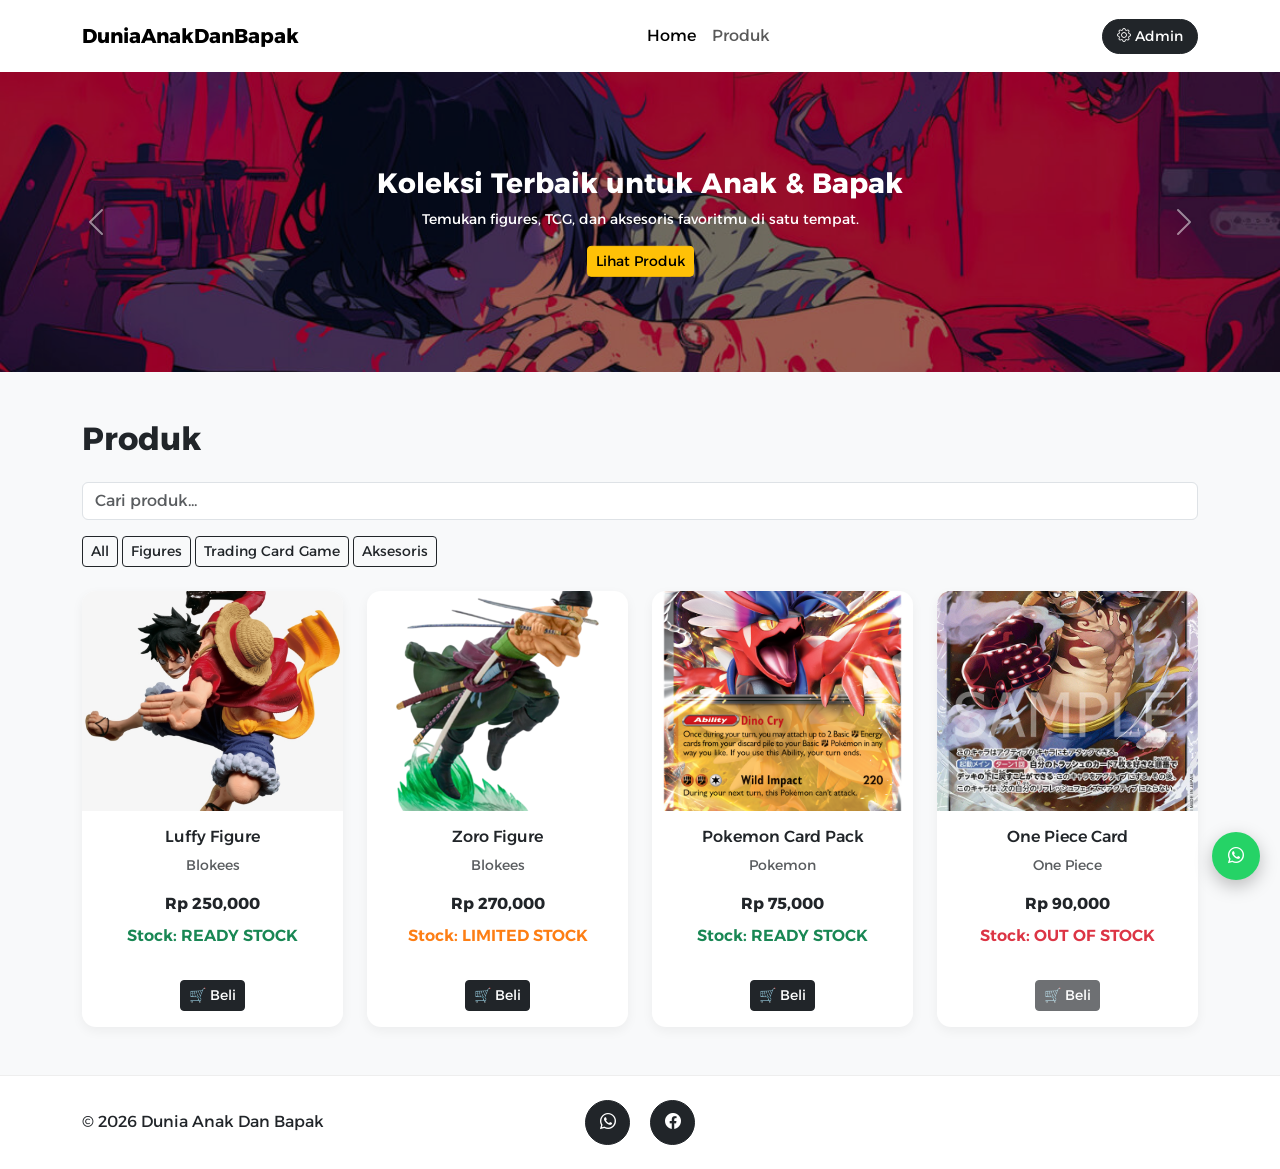
<file: index.html>
<!DOCTYPE html>
<html lang="en">
<head>
  <meta charset="UTF-8">
  <meta name="viewport" content="width=device-width, initial-scale=1">

  <title>Dunia Anak Dan Bapak</title>

  <link href="https://cdn.jsdelivr.net/npm/bootstrap@5.3.3/dist/css/bootstrap.min.css" rel="stylesheet">
  <link href="https://fonts.googleapis.com/css2?family=Alexandria:wght@300;400;600;700&display=swap" rel="stylesheet">

  <!-- ICON -->
  <link href="https://cdn.jsdelivr.net/npm/bootstrap-icons/font/bootstrap-icons.css" rel="stylesheet">

  <link rel="stylesheet" href="css/style.css">
</head>

<body>

<!-- Navbar -->
<nav class="navbar navbar-expand-lg bg-white shadow-sm py-3">
  <div class="container">
    
    <!-- Logo -->
    <a class="navbar-brand fw-bold" href="index.html">DuniaAnakDanBapak</a>

    <!-- Toggle -->
    <button class="navbar-toggler" data-bs-toggle="collapse" data-bs-target="#navMenu">
      ☰
    </button>

    <!-- Menu -->
    <div class="collapse navbar-collapse" id="navMenu">

      <!-- CENTER MENU -->
      <ul class="navbar-nav mx-auto">
        <li class="nav-item">
          <a class="nav-link active" href="index.html">Home</a>
        </li>
        <li class="nav-item">
          <a class="nav-link" href="product.html">Produk</a>
        </li>
      </ul>

      <!-- RIGHT MENU -->
      <div class="d-flex align-items-center gap-3">

        <!-- ADMIN BUTTON -->
        <a href="admin.html" class="btn btn-dark btn-sm">
          <i class="bi bi-gear"></i> Admin
        </a>

      </div>

    </div>
  </div>
</nav>

<!-- Hero -->
<section class="hero-carousel">

  <div id="mainCarousel" class="carousel slide" data-bs-ride="carousel" data-bs-interval="4000">

    <div class="carousel-inner">

      <!-- SLIDE 1 -->
      <div class="carousel-item active">
        <img src="assets/img/ban1.png" class="d-block w-100 hero-img">
        <div class="carousel-caption">
          <h2 class="fw-bold">Koleksi Terbaik untuk Anak & Bapak</h2>
          <p>Temukan figures, TCG, dan aksesoris favoritmu di satu tempat.</p>
          <a href="product.html" class="btn btn-warning btn-sm">Lihat Produk</a>
        </div>
      </div>

      <!-- SLIDE 2 -->
      <div class="carousel-item">
        <img src="assets/img/ban2.png" class="d-block w-100 hero-img">
        <div class="carousel-caption">
          <h2 class="fw-bold">Figure & Koleksi Eksklusif</h2>
          <p>Koleksi limited dan rare item siap untuk kamu miliki.</p>
          <a href="product.html" class="btn btn-warning btn-sm">Belanja Sekarang</a>
        </div>
      </div>

      <!-- SLIDE 3 -->
      <div class="carousel-item">
        <img src="assets/img/ban3.png" class="d-block w-100 hero-img">
        <div class="carousel-caption">
          <h2 class="fw-bold">Trading Card Game Populer</h2>
          <p>Dari Pokemon hingga One Piece, semua ada di sini.</p>
          <a href="product.html" class="btn btn-warning btn-sm">Explore</a>
        </div>
      </div>

    </div>

    <!-- CONTROL -->
    <button class="carousel-control-prev" type="button" data-bs-target="#mainCarousel" data-bs-slide="prev">
      <span class="carousel-control-prev-icon"></span>
    </button>

    <button class="carousel-control-next" type="button" data-bs-target="#mainCarousel" data-bs-slide="next">
      <span class="carousel-control-next-icon"></span>
    </button>

  </div>

</section>

<!-- Search + Filter -->
<section class="container py-5">

  <h2 class="mb-4">Produk</h2>

  <input type="text" id="searchInput" class="form-control mb-3" placeholder="Cari produk...">

  <!-- Category -->
  <div class="mb-3">
    <button class="btn btn-outline-dark btn-sm" onclick="setCategory('All')">All</button>
    <button class="btn btn-outline-dark btn-sm" onclick="setCategory('Figures')">Figures</button>
    <button class="btn btn-outline-dark btn-sm" onclick="setCategory('TCG')">Trading Card Game</button>
    <button class="btn btn-outline-dark btn-sm" onclick="setCategory('Accessories')">Aksesoris</button>
  </div>

  <div class="mb-4" id="subFilter"></div>

  <div class="row g-4" id="productList"></div>

</section>
<!-- 🔍 PRODUCT DETAIL MODAL -->
<div class="modal fade" id="productModal" tabindex="-1">
  <div class="modal-dialog modal-lg modal-dialog-centered">
    <div class="modal-content">

      <div class="modal-body p-4">
        <div class="row">

          <!-- IMAGE -->
          <div class="col-md-6 text-center">
            <img id="modalImage" class="img-fluid modal-img">
          </div>

          <!-- INFO -->
          <div class="col-md-6">

            <h4 id="modalName" class="fw-bold"></h4>
            <p id="modalCategory" class="text-muted"></p>

            <h5 id="modalPrice" class="fw-bold mt-2"></h5>
            <p id="modalStock" class="mt-2"></p>

            <hr>

            <p class="small text-muted">
              Produk koleksi berkualitas tinggi, cocok untuk kolektor maupun hadiah spesial.
            </p>

            <a id="modalBuyBtn" target="_blank" class="btn btn-dark w-100">
              <i class="bi bi-cart"></i> Beli Sekarang
            </a>

          </div>

        </div>
      </div>

    </div>
  </div>
</div>

<!-- Footer Modern -->
<footer class="footer-modern py-4">
  <div class="container">
    <div class="row align-items-center text-center text-lg-start">

      <!-- Kiri -->
      <div class="col-lg-4 mb-3 mb-lg-0">
        © 2026 Dunia Anak Dan Bapak
      </div>

      <!-- Tengah -->
      <div class="col-lg-4 mb-3 mb-lg-0 text-center">
        <a class="btn btn-dark btn-social mx-2" href="https://wa.me/6289601990444?text=Halo%20saya%20ingin%20bertanya%20tentang%20Produk-produk" target="_blank"><i class="bi bi-whatsapp"></i></a>
        <a class="btn btn-dark btn-social mx-2" href="https://www.facebook.com/soncantare" target="_blank">
          <i class="bi bi-facebook"></i>
        </a>
        <!-- <a class="btn btn-dark btn-social mx-2" href="#"><i class="bi bi-linkedin"></i></a> -->
      </div>

      <!-- Kanan -->
      <div class="col-lg-4 text-lg-end">
        <!-- <a class="link-dark text-decoration-none me-3" href="#">Privacy Policy</a>
        <a class="link-dark text-decoration-none" href="#">Terms of Use</a> -->
      </div>

    </div>
  </div>
</footer>

<!-- FAB WhatsApp -->
<a href="https://wa.me/6289601990444?text=Halo%20saya%20ingin%20bertanya%20tentang%20Produk-produk"
   class="fab-wa" target="_blank">
  <i class="bi bi-whatsapp"></i>
  <span class="fab-text">Perlu Bantuan?</span>
</a>

<script src="https://cdn.jsdelivr.net/npm/bootstrap@5.3.3/dist/js/bootstrap.bundle.min.js"></script>
<script src="js/script.js"></script>

</body>
</html>
</file>
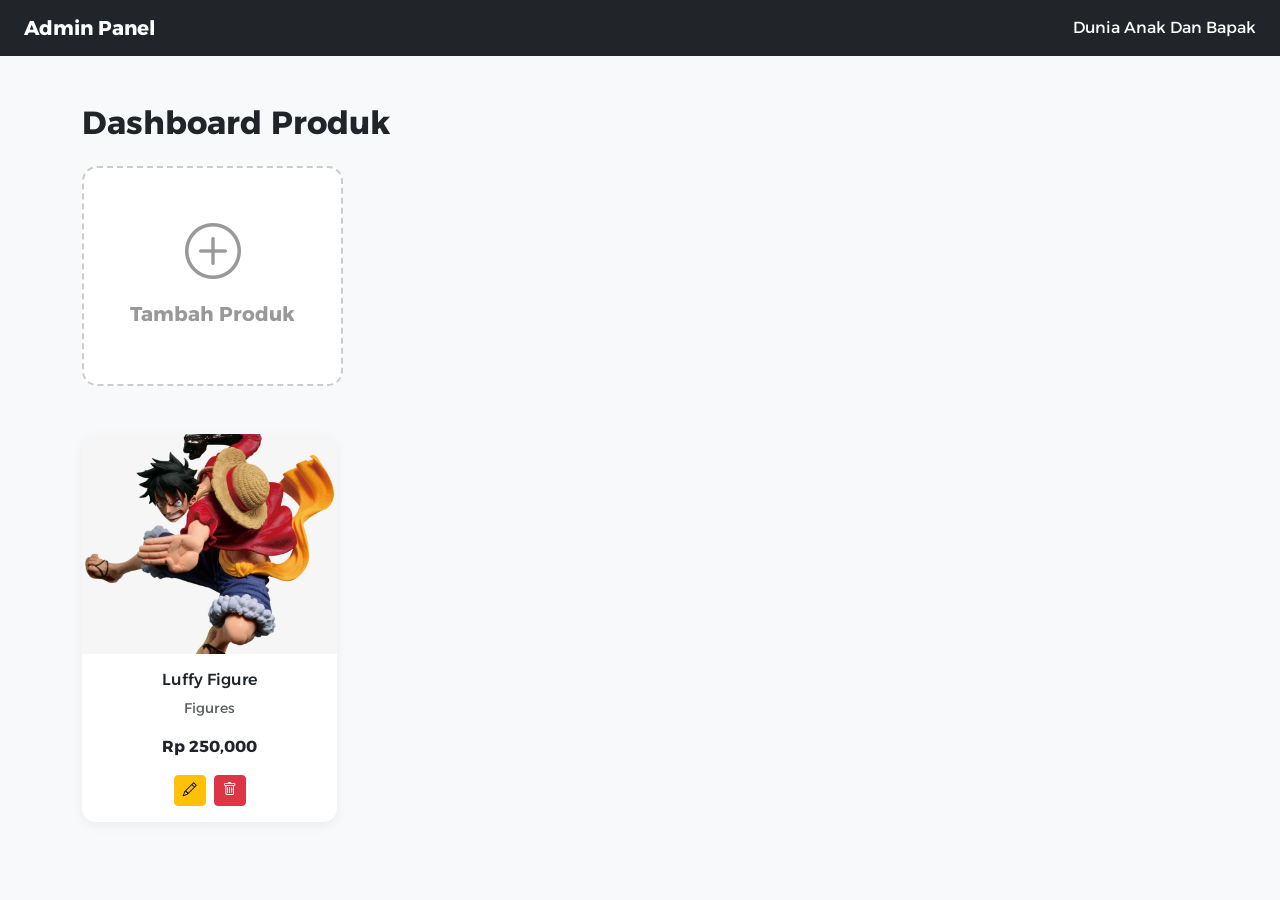
<file: admin.html>
<!DOCTYPE html>
<html lang="en">
<head>
  <meta charset="UTF-8">
  <meta name="viewport" content="width=device-width, initial-scale=1">

  <title>Admin - Dunia Anak Dan Bapak</title>

  <!-- Bootstrap -->
  <link href="https://cdn.jsdelivr.net/npm/bootstrap@5.3.3/dist/css/bootstrap.min.css" rel="stylesheet">

  <!-- Font -->
  <link href="https://fonts.googleapis.com/css2?family=Alexandria:wght@300;400;600;700&display=swap" rel="stylesheet">

  <!-- CSS -->
  <link rel="stylesheet" href="css/style.css">

  <!-- Icon -->
  <link rel="stylesheet" href="https://cdn.jsdelivr.net/npm/bootstrap-icons@1.11.3/font/bootstrap-icons.css">
</head>

<body>

<!-- 🔝 NAVBAR -->
<nav class="navbar navbar-dark bg-dark px-4">
  <span class="navbar-brand fw-bold">Admin Panel</span>
  <span class="text-white">Dunia Anak Dan Bapak</span>
</nav>

<!-- 📦 DASHBOARD -->
<div class="container py-5">

  <h2 class="mb-4">Dashboard Produk</h2>

  <div class="row g-4">

    <!-- ➕ ADD PRODUCT CARD -->
    <div class="col-lg-3 col-md-6">
      <div class="card admin-card add-card text-center" data-bs-toggle="modal" data-bs-target="#addProductModal">
        <div class="card-body d-flex flex-column justify-content-center align-items-center">
          <i class="bi bi-plus-circle display-4"></i>
          <h5 class="mt-3">Tambah Produk</h5>
        </div>
      </div>
    </div>

    <!-- 📦 PRODUCT LIST -->
    <div id="adminProductList" class="row g-4"></div>

  </div>
</div>

<!-- ➕ MODAL TAMBAH PRODUK -->
<div class="modal fade" id="addProductModal">
  <div class="modal-dialog">
    <div class="modal-content p-3">

      <h5 class="mb-3">Tambah Produk</h5>

      <input id="name" class="form-control mb-2" placeholder="Nama Produk">
      <input id="price" type="number" class="form-control mb-2" placeholder="Harga">

      <select id="category" class="form-control mb-2">
        <option>Figures</option>
        <option>TCG</option>
        <option>Accessories</option>
      </select>

      <input id="sub" class="form-control mb-2" placeholder="Sub Category">

      <select id="stock" class="form-control mb-3">
        <option>READY STOCK</option>
        <option>LIMITED STOCK</option>
        <option>OUT OF STOCK</option>
      </select>

      <button class="btn btn-dark w-100" onclick="addProduct()">Simpan</button>

    </div>
  </div>
</div>

<!-- JS -->
<script src="https://cdn.jsdelivr.net/npm/bootstrap@5.3.3/dist/js/bootstrap.bundle.min.js"></script>

<script>
let editIndex = -1;
let products = [
  {
    name: "Luffy Figure",
    category: "Figures",
    sub: "Blokees",
    price: 250000,
    stock: "READY STOCK",
    image: "assets/img/2.png"
  }
];

// RENDER ADMIN PRODUCT
function renderAdminProducts() {
  const list = document.getElementById("adminProductList");
  list.innerHTML = "";

  products.forEach((p, index) => {
    list.innerHTML += `
      <div class="col-lg-3 col-md-6">
        <div class="card product-card">

          <img src="${p.image}" class="product-img">

          <div class="card-body text-center">
            <h6>${p.name}</h6>
            <p class="small text-muted">${p.category}</p>
            <strong>Rp ${p.price.toLocaleString()}</strong>

            <div class="mt-3 d-flex gap-2 justify-content-center">
              <button class="btn btn-warning btn-sm" onclick="editProduct(${index})">
                <i class="bi bi-pencil"></i>
              </button>

              <button class="btn btn-danger btn-sm" onclick="deleteProduct(${index})">
                <i class="bi bi-trash"></i>
              </button>
            </div>

          </div>
        </div>
      </div>
    `;
  });
}

// ADD PRODUCT
function addProduct() {
  const newProduct = {
    name: document.getElementById("name").value,
    price: parseInt(document.getElementById("price").value),
    category: document.getElementById("category").value,
    sub: document.getElementById("sub").value,
    stock: document.getElementById("stock").value,
    image: "assets/img/1.png"
  };

  if (editIndex === -1) {
    // ➕ TAMBAH BARU
    products.push(newProduct);
  } else {
    // ✏️ UPDATE DATA
    products[editIndex] = newProduct;
    editIndex = -1;
  }

  renderAdminProducts();

  bootstrap.Modal.getInstance(document.getElementById('addProductModal')).hide();

  // reset form
  document.getElementById("name").value = "";
  document.getElementById("price").value = "";
  document.getElementById("sub").value = "";
}

// DELETE
function editProduct(index) {
  const p = products[index];

  editIndex = index;

  document.getElementById("name").value = p.name;
  document.getElementById("price").value = p.price;
  document.getElementById("category").value = p.category;
  document.getElementById("sub").value = p.sub;
  document.getElementById("stock").value = p.stock;

  new bootstrap.Modal(document.getElementById('addProductModal')).show();
}

// INIT
renderAdminProducts();
</script>

</body>
</html>
</file>
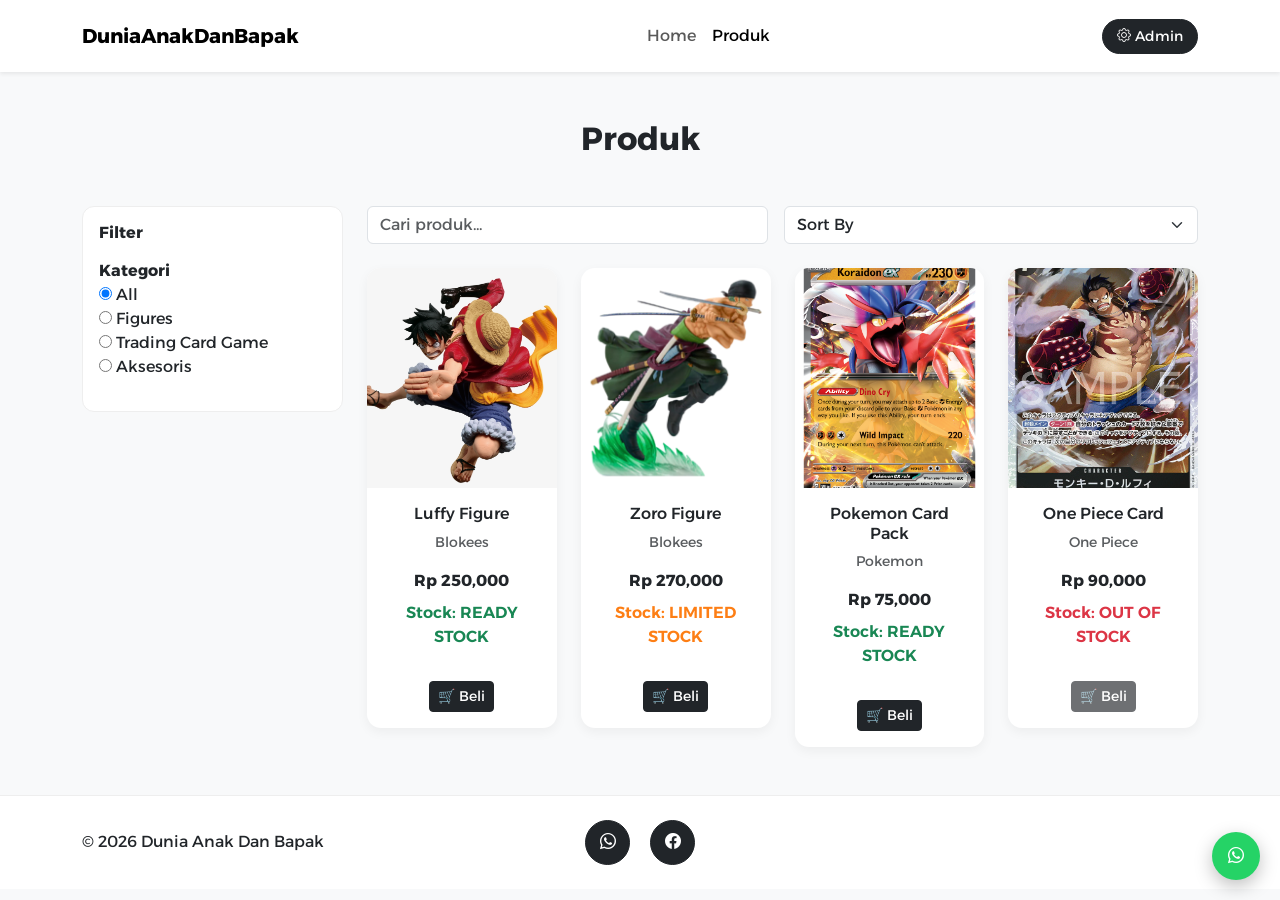
<file: product.html>
<!DOCTYPE html>
<html lang="en">
<head>
  <meta charset="UTF-8">
  <meta name="viewport" content="width=device-width, initial-scale=1">

  <title>Produk - Dunia Anak Dan Bapak</title>

  <!-- Bootstrap -->
  <link href="https://cdn.jsdelivr.net/npm/bootstrap@5.3.3/dist/css/bootstrap.min.css" rel="stylesheet">

  <!-- Icons -->
  <link href="https://cdn.jsdelivr.net/npm/bootstrap-icons/font/bootstrap-icons.css" rel="stylesheet">

  <!-- Font -->
  <link href="https://fonts.googleapis.com/css2?family=Alexandria:wght@300;400;600;700&display=swap" rel="stylesheet">

  <link rel="stylesheet" href="css/style.css">
</head>

<body>

<!-- 🔝 Navbar -->
<nav class="navbar navbar-expand-lg bg-white shadow-sm py-3">
  <div class="container">
    
    <!-- Logo -->
    <a class="navbar-brand fw-bold" href="index.html">DuniaAnakDanBapak</a>

    <!-- Toggle -->
    <button class="navbar-toggler" data-bs-toggle="collapse" data-bs-target="#navMenu">
      ☰
    </button>

    <!-- Menu -->
    <div class="collapse navbar-collapse" id="navMenu">

      <!-- CENTER MENU -->
      <ul class="navbar-nav mx-auto">
        <li class="nav-item">
          <a class="nav-link" href="index.html">Home</a>
        </li>
        <li class="nav-item">
          <a class="nav-link active" href="product.html">Produk</a>
        </li>
      </ul>

      <!-- RIGHT MENU -->
      <div class="d-flex align-items-center gap-3">

        <!-- ADMIN BUTTON -->
        <a href="admin.html" class="btn btn-dark btn-sm">
          <i class="bi bi-gear"></i> Admin
        </a>

      </div>

    </div>
  </div>
</nav>

<!-- 🔥 PAGE PRODUK -->
<section class="container py-5">

  <h2 class="text-center mb-5 fw-bold">Produk</h2>

  <div class="row">

    <!-- 🔹 SIDEBAR -->
    <div class="col-lg-3 mb-4">
      <div class="filter-box p-3">

        <h6 class="fw-bold mb-3">Filter</h6>

        <!-- Category -->
        <div class="mb-3">
          <strong>Kategori</strong><br>
          <input type="radio" name="cat" onclick="setCategory('All')" checked> All<br>
          <input type="radio" name="cat" onclick="setCategory('Figures')"> Figures<br>
          <input type="radio" name="cat" onclick="setCategory('TCG')"> Trading Card Game<br>
          <input type="radio" name="cat" onclick="setCategory('Accessories')"> Aksesoris
        </div>

        <!-- Sub Filter -->
        <div id="subFilter"></div>

      </div>
    </div>

    <!-- 🔹 CONTENT -->
    <div class="col-lg-9">

      <!-- Top bar -->
      <div class="d-flex flex-column flex-md-row justify-content-between gap-3 mb-4">

        <input type="text" id="searchInput" class="form-control" placeholder="Cari produk...">

        <select class="form-select w-md-25">
          <option>Sort By</option>
          <option>Harga Termurah</option>
          <option>Harga Tertinggi</option>
        </select>

      </div>

      <!-- Product Grid -->
      <div class="row g-4" id="productList"></div>

    </div>

  </div>
</section>
<!-- 🔍 PRODUCT DETAIL MODAL -->
<div class="modal fade" id="productModal" tabindex="-1">
  <div class="modal-dialog modal-lg modal-dialog-centered">
    <div class="modal-content">

      <div class="modal-body p-4">
        <div class="row">

          <!-- IMAGE -->
          <div class="col-md-6 text-center">
            <img id="modalImage" class="img-fluid modal-img">
          </div>

          <!-- INFO -->
          <div class="col-md-6">

            <h4 id="modalName" class="fw-bold"></h4>
            <p id="modalCategory" class="text-muted"></p>

            <h5 id="modalPrice" class="fw-bold mt-2"></h5>
            <p id="modalStock" class="mt-2"></p>

            <hr>

            <p class="small text-muted">
              Produk koleksi berkualitas tinggi, cocok untuk kolektor maupun hadiah spesial.
            </p>

            <a id="modalBuyBtn" target="_blank" class="btn btn-dark w-100">
              <i class="bi bi-cart"></i> Beli Sekarang
            </a>

          </div>

        </div>
      </div>

    </div>
  </div>
</div>
<!-- 🔻 Footer -->
<footer class="footer-modern py-4">
  <div class="container">
    <div class="row align-items-center text-center text-lg-start">

      <div class="col-lg-4 mb-3 mb-lg-0">
        © 2026 Dunia Anak Dan Bapak
      </div>

      <div class="col-lg-4 mb-3 mb-lg-0 text-center">
        <a class="btn btn-dark btn-social mx-2" href ="https://wa.me/6289601990444?text=Halo%20saya%20ingin%20bertanya%20tentang%20Produk-produk" target="_blank"><i class="bi bi-whatsapp"></i></a>
        <a class="btn btn-dark btn-social mx-2" href="https://www.facebook.com/soncantare" target="_blank">
          <i class="bi bi-facebook"></i>
        </a>
        <!-- <a class="btn btn-dark btn-social mx-2"><i class="bi bi-linkedin"></i></a> -->
      </div>

      <div class="col-lg-4 text-lg-end">
        <!-- <a class="link-dark text-decoration-none me-3">Privacy Policy</a>
        <a class="link-dark text-decoration-none">Terms of Use</a> -->
      </div>

    </div>
  </div>
</footer>

<!-- 💬 FAB WA -->
<a href="https://wa.me/6289601990444?text=Halo%20saya%20ingin%20bertanya%20tentang%20Produk-produk"
   class="fab-wa" target="_blank">
  <i class="bi bi-whatsapp"></i>
  <span class="fab-text">Perlu Bantuan?</span>
</a>

<script src="https://cdn.jsdelivr.net/npm/bootstrap@5.3.3/dist/js/bootstrap.bundle.min.js"></script>
<script src="js/script.js"></script>

</body>
</html>
</file>
<file: css/style.css>
/* ===== GLOBAL ===== */
body {
  font-family: 'Alexandria', 'Montserrat', sans-serif;
  background: #f8f9fa;
  color: #212529;
}

h1, h2, h3, h4, h5 {
  font-weight: 700;
}

/* ===== PRODUCT CARD ===== */
.product-card {
  border: none;
  border-radius: 14px;
  overflow: hidden;
  background: #fff;
  transition: all 0.3s ease;
  box-shadow: 0 4px 12px rgba(0,0,0,0.05);
}

.product-card:hover {
  transform: translateY(-8px);
  box-shadow: 0 12px 28px rgba(0,0,0,0.12);
}

/* IMAGE */
.product-img {
  width: 100%;
  height: 220px;
  object-fit: cover;
  transition: 0.4s;
}

.product-card:hover .product-img {
  transform: scale(1.05);
}

/* INFO */
.product-info {
  padding: 12px;
}

/* ===== STOCK TEXT ===== */
.stock-ready {
  color: #198754;
  font-weight: 600;
}

.stock-limited {
  color: #fd7e14;
  font-weight: 600;
}

.stock-out {
  color: #dc3545;
  font-weight: 600;
}

/* ===== STOCK BADGE (FIXED) ===== */
.stock-badge {
  position: absolute;
  top: 10px;
  left: 10px;
  color: #fff;
  font-size: 11px;
  padding: 5px 10px;
  font-weight: 600;
  border-radius: 6px;
}

.badge-ready { background: #198754; }
.badge-limited { background: #fd7e14; }
.badge-out { background: #dc3545; }

/* ===== BUTTON ===== */
.btn-buy {
  border-radius: 8px;
  transition: all 0.25s;
}

.btn-buy:hover {
  transform: scale(1.05);
}

/* ===== HERO CAROUSEL ===== */
.hero-img {
  height: 300px;
  object-fit: cover;
  filter: brightness(60%);
}

.carousel-caption {
  bottom: 50%;
  transform: translateY(50%);
}

.carousel-caption h2 {
  font-size: 28px;
}

.carousel-caption p {
  font-size: 14px;
}

/* ===== MODAL (🔥 UPGRADE BESAR) ===== */
.modal-content {
  border: none;
  border-radius: 18px;
  overflow: hidden;
  animation: fadeInScale 0.3s ease;
}

@keyframes fadeInScale {
  from {
    transform: scale(0.9);
    opacity: 0;
  }
  to {
    transform: scale(1);
    opacity: 1;
  }
}

/* IMAGE AREA */
.modal-img {
  max-height: 380px;
  object-fit: contain;
  transition: 0.4s;
  cursor: zoom-in;
}

.modal-img:hover {
  transform: scale(1.15);
}

/* MODAL TEXT */
#modalName {
  font-size: 22px;
}

#modalPrice {
  color: #000;
}

/* BUTTON MODAL */
#modalBuyBtn {
  border-radius: 10px;
  padding: 10px;
  transition: 0.3s;
}

#modalBuyBtn:hover {
  transform: scale(1.05);
}

/* ===== FAB WHATSAPP ===== */
.fab-wa {
  position: fixed;
  bottom: 20px;
  right: 20px;
  background: #25D366;
  color: #fff;
  border-radius: 50px;
  padding: 12px 16px;
  display: flex;
  align-items: center;
  gap: 8px;
  text-decoration: none;
  box-shadow: 0 6px 18px rgba(0,0,0,0.25);
  transition: all 0.3s ease;
  z-index: 999;
}

.fab-wa:hover {
  transform: scale(1.08);
}

.fab-text {
  display: none;
  font-size: 13px;
}

.fab-wa:hover .fab-text {
  display: inline;
}

/* ===== FOOTER ===== */
.footer-modern {
  background: #fff;
  border-top: 1px solid #eee;
}

.btn-social {
  width: 45px;
  height: 45px;
  border-radius: 50%;
  display: inline-flex;
  align-items: center;
  justify-content: center;
}

/* ===== FILTER BOX ===== */
.filter-box {
  border: 1px solid #eee;
  border-radius: 12px;
  background: #fff;
  padding: 15px;
}

/* ===== ADMIN CARD ===== */
.admin-card {
  border-radius: 15px;
  height: 220px;
  cursor: pointer;
  transition: 0.3s;
}

.admin-card:hover {
  transform: translateY(-8px);
  box-shadow: 0 10px 25px rgba(0,0,0,0.15);
}

/* ADD CARD STYLE */
.add-card {
  border: 2px dashed #ccc;
  color: #999;
}

.add-card:hover {
  border-color: #000;
  color: #000;
}

/* Navbar Admin Button */
.navbar .btn {
  border-radius: 20px;
  padding: 6px 14px;
  transition: 0.3s;
}

.navbar .btn:hover {
  transform: scale(1.05);
}

/* ===== RESPONSIVE ===== */
@media (max-width: 768px) {

  .hero-img {
    height: 220px;
  }

  .carousel-caption h2 {
    font-size: 18px;
  }

  .carousel-caption p {
    font-size: 12px;
  }

  .product-img {
    height: 180px;
  }

  .fab-wa {
    bottom: 15px;
    right: 15px;
  }

  .modal-img {
    max-height: 250px;
  }
}
</file>
